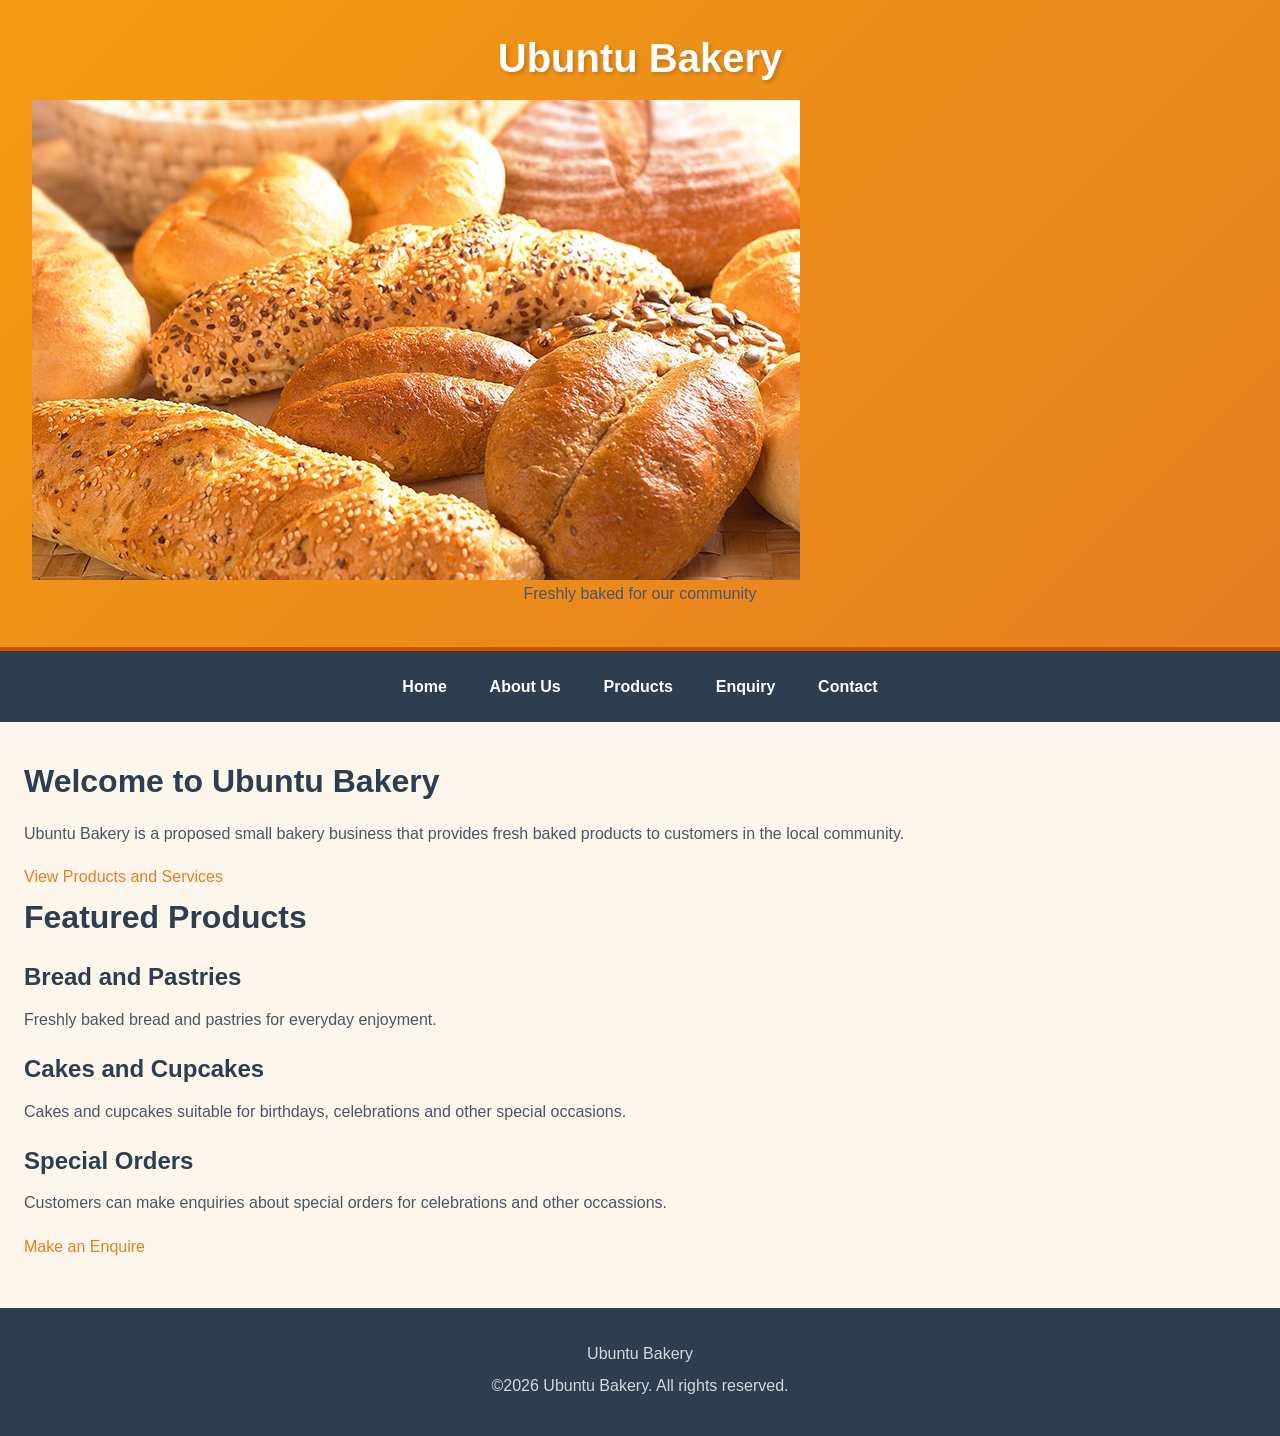
<file: index.html>
<!DOCTYPE html>
<!-- ============================================ -->
<!-- UBUNTU BAKERY - HOME PAGE                    -->
<!-- Author: Lebohang Katsana                     -->
<!-- Date: 14 September 2026                      -->
<!-- Description: This is the home page of the    -->
<!-- Ubuntu Bakery website. It introduces the     -->
<!-- bakery and showcases featured products.      -->
<!-- ============================================ -->
<html lang="en">
    <head>
        <meta name="description" content="Ubuntu Bakery - Fresh baked goods for the local community">
        <!-- Character encoding for special characters -->
        <meta charset="UTF-8">
        <!-- Makes website responsive on mobile devices -->
        <Meta name="viewport" content="width=device-width, initial-scale=1.0">
             <!-- Page title shown in browser tab -->
            <title>Ubuntu Bakery- Home</title> 
             <!-- Link to external CSS stylesheet -->

             <link rel="stylesheet" href="css/style.css">      
    </head>
    <body>
<!-- ===== START OF HEADER ===== -->
    <!-- Website header with bakery name -->
    
        <header>
            <h1>Ubuntu Bakery</h1>
            <img src="images/bread.png" alt="fresh bread from Ubuntu Bakery">
            <p>Freshly baked for our community</p>
        </header>
        <nav>
            <!-- ===== END OF HEADER ===== -->

    <!-- ===== START OF NAVIGATION ===== -->
    <!-- Main navigation menu - links to all pages -->
            <a href="index.html">Home</a>
            <a href="about.html">About Us</a>
            <a href="products.html">Products</a>
            <a href="enquiry.html">Enquiry</a>
            <a href="contact.html">Contact</a>
        </nav>
        <!-- ===== END OF NAVIGATION ===== -->

    <!-- ===== START OF MAIN CONTENT ===== -->
        <main>
             <!-- Hero Section - Welcome banner -->
        <!-- This is the first thing visitors see -->

            <section>
            <h2>Welcome to Ubuntu Bakery</h2>
            <p>
                Ubuntu Bakery is a proposed small bakery business that provides fresh baked products to customers in the local community.
            </p>
            <a href="products.html">View Products and Services</a>
            </section>
            <!-- Featured Products Section -->
        <!-- Shows what products the bakery offers -->
            <section>
            <h2>Featured Products</h2>
            <h3>Bread and Pastries</h3>
            <p>
                Freshly baked bread and pastries for everyday enjoyment.
            </p>
            <h3>Cakes and Cupcakes</h3>
            <p>
                Cakes and cupcakes suitable for birthdays, celebrations and other special occasions.
                </p>
                <h3>Special Orders</h3>
                <p>Customers can make enquiries about special orders for celebrations and other occassions.
                </p>
                <a href="enquiry.html">Make an Enquire</a>
            </section>
            </main>
            <!-- ===== END OF MAIN CONTENT ===== -->

    <!-- ===== START OF FOOTER ===== -->
    <!-- Footer with copyright information -->
            <footer>
                <p>Ubuntu Bakery</p>
                <p>&copy;2026 Ubuntu Bakery. All rights reserved.</p>
            </footer>
    </body>
</html>
</file>
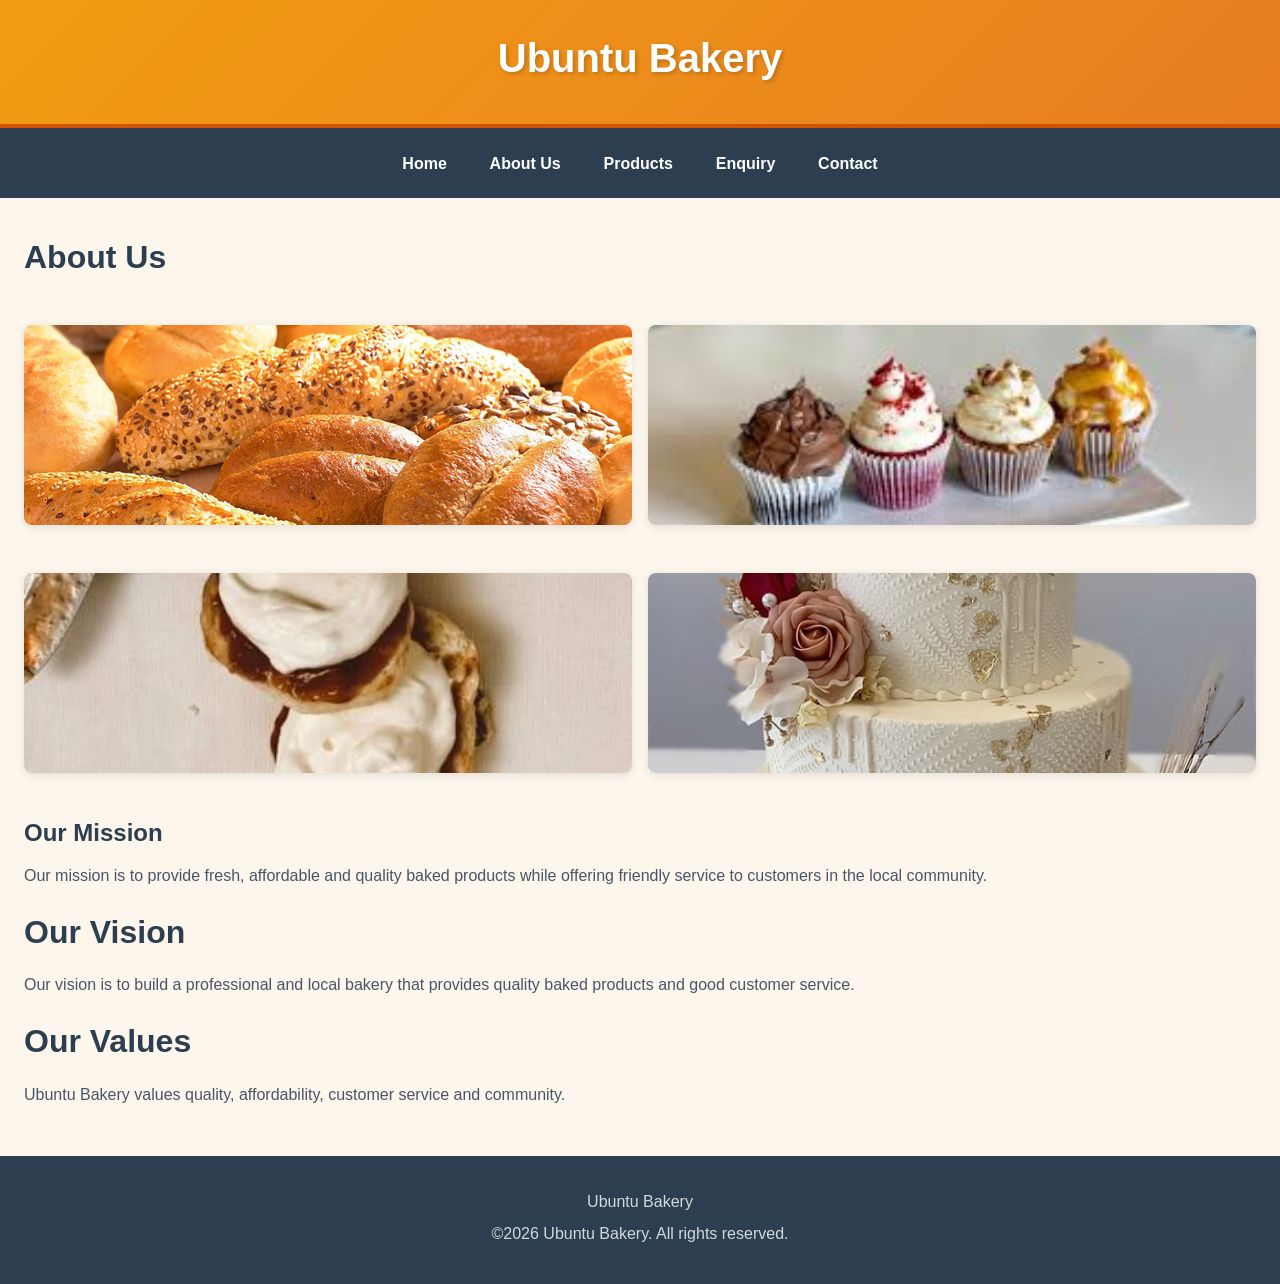
<file: about.html>
<!DOCTYPE html>
<!-- ============================================ -->
<!-- UBUNTU BAKERY - ABOUT US PAGE               -->
<!-- Author: Lebohang Katsana                     -->
<!-- Date: 14 September 2026                      -->
<!-- Description: This page gives background      -->
<!-- information about Ubuntu Bakery, including   -->
<!-- its mission, vision and values.              -->
<!-- ============================================ -->
<html lang="en">
    <head>
        <meta charset="UTF-8">
        <Meta name="viewport" content="width=device-width, initial-scale=1.0">
            <title>Ubuntu Bakery- About Us</title>
             <link rel="stylesheet" href="css/style.css">
    </head>
    <body>
<!-- ===== START OF HEADER ===== -->

        <header>
            <h1>Ubuntu Bakery</h1>
        </header>
        <!-- ===== END OF HEADER ===== -->

    <!-- ===== START OF NAVIGATION ===== -->

        <nav>
            <a href="index.html">Home</a>
            <a href="about.html">About Us</a>
            <a href="products.html">Products</a>
            <a href="enquiry.html">Enquiry</a>
            <a href="contact.html">Contact</a>
        </nav>
 <!-- ===== END OF NAVIGATION ===== -->

    <!-- ===== START OF MAIN CONTENT ===== -->

        <main>
   <!-- About Page Section -->

            <section>
            <h2>About Us</h2>
<!-- About content with images -->

            <div class="about-images">
            <img src="images/bread.png" 
            alt="Fresh bread from Ubuntu Bakery">
            <img src="images/cupcakes.jpg" 
            alt="Cupcakes from Ubuntu Bakery">
            <img src="images/pastries.jpg" 
            alt="Pastries from Ubuntu Bakery">
            <img src="images/special-cake.jpg" 
            alt="Celenration cake Ubuntu Bakery">
            </div>
<!-- About text content --
            <p>
                Ubuntu Bakery is a proposed small bakery business that provides fresh baked products to customers in the local community.
            </p>
            <p> 
                The Bakery offers products such as bread, pastries, cupcakes and celebration cakes.
                These products are suitable for everyday customers as well as birthdays, celebrations and 
                other special occasions.
                </p>
            </section>
            <section>

                <!-- Mission Section -->
                <h3>Our Mission</h3>
                <p>
                    Our mission is to provide fresh, affordable and quality baked products
                    while offering friendly service to customers in the local community.
                    </p>
            </section>
            <section>
                <!-- Vision Section -->
                <h2>Our Vision</h2>
                <p>
                    Our vision is to build a professional and local bakery that provides quality baked products and good customer service.
                </p>
            </section>
            <section>
                 <!-- Values Section -->
                <h2>Our Values</h2>
                <p>Ubuntu Bakery values quality, affordability, customer service and community.
                </p>
            </section>
            </main>
            <!-- ===== END OF MAIN CONTENT ===== -->

    <!-- ===== START OF FOOTER ===== -->
            <footer>
                <p>Ubuntu Bakery</p>
                <p>&copy;2026 Ubuntu Bakery. All rights reserved.</p>
            </footer>
             <!-- ===== END OF FOOTER ===== -->
    </body>
</html>
</file>
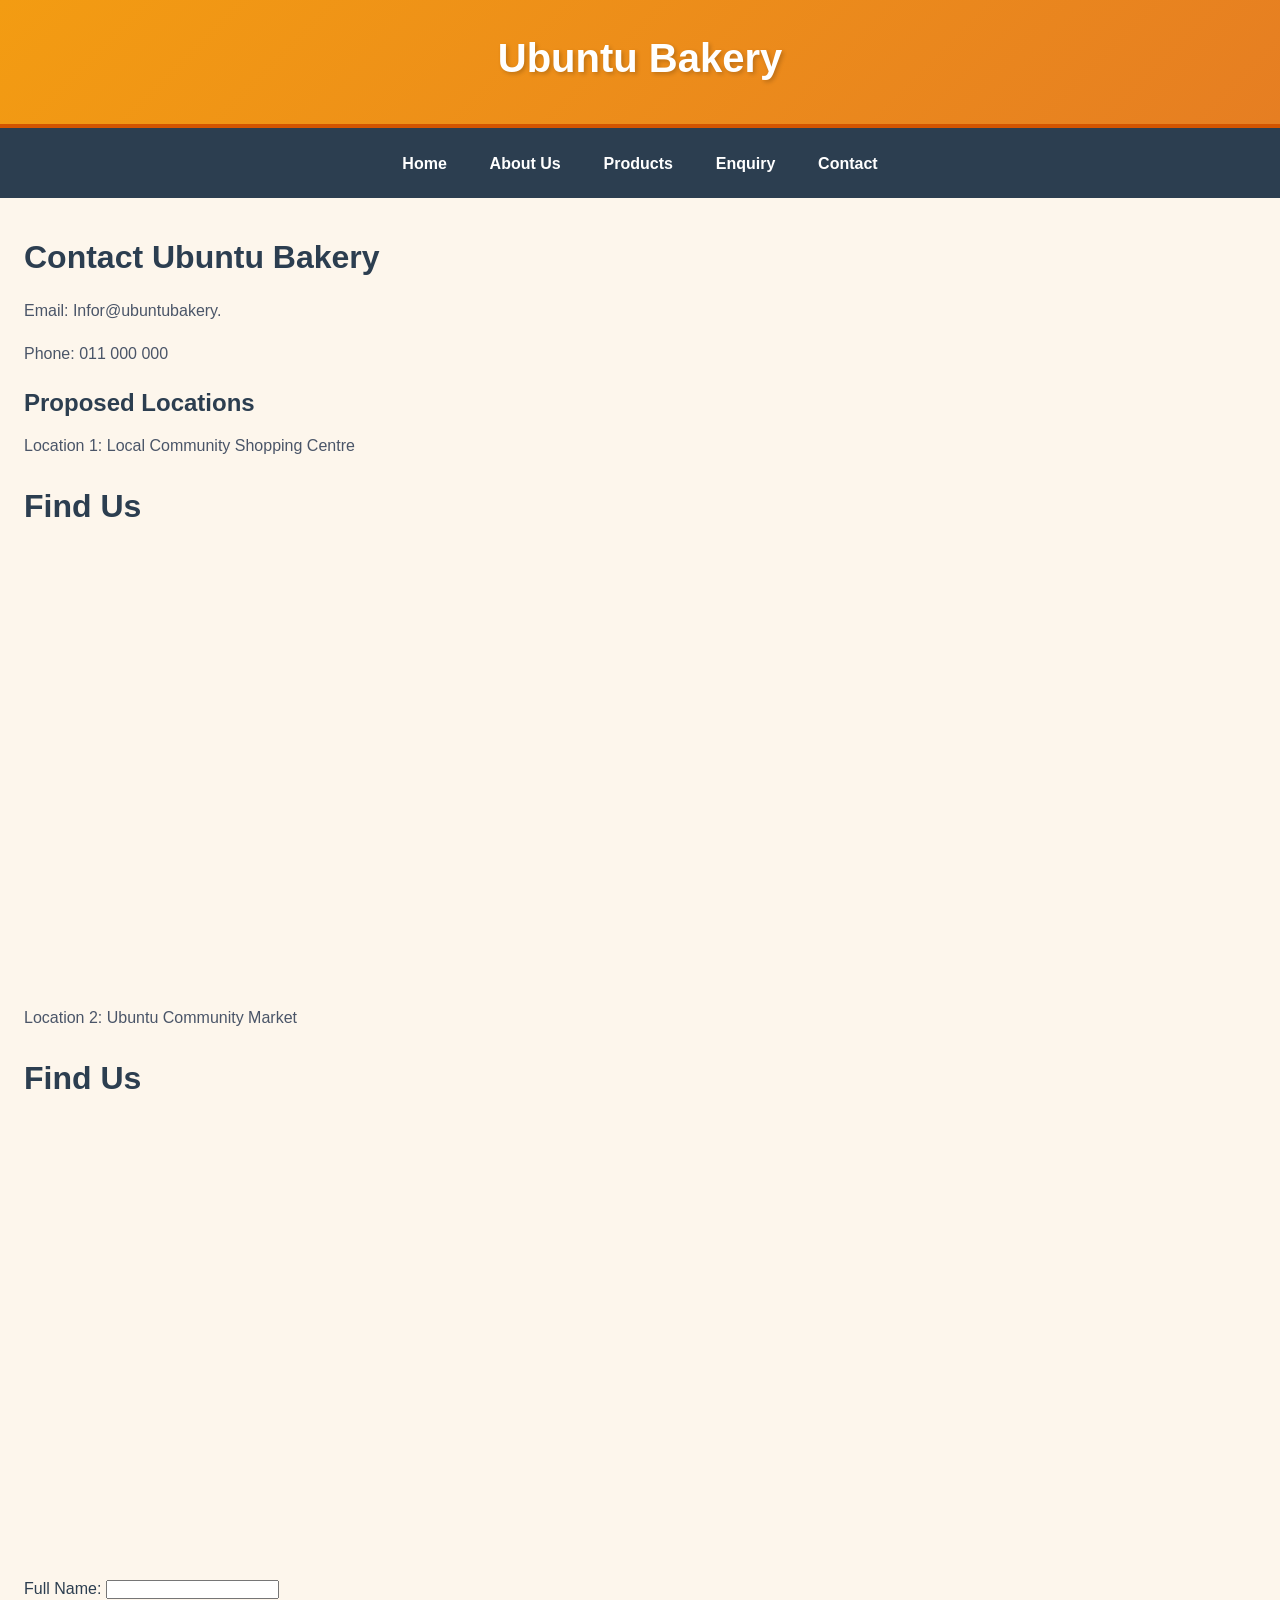
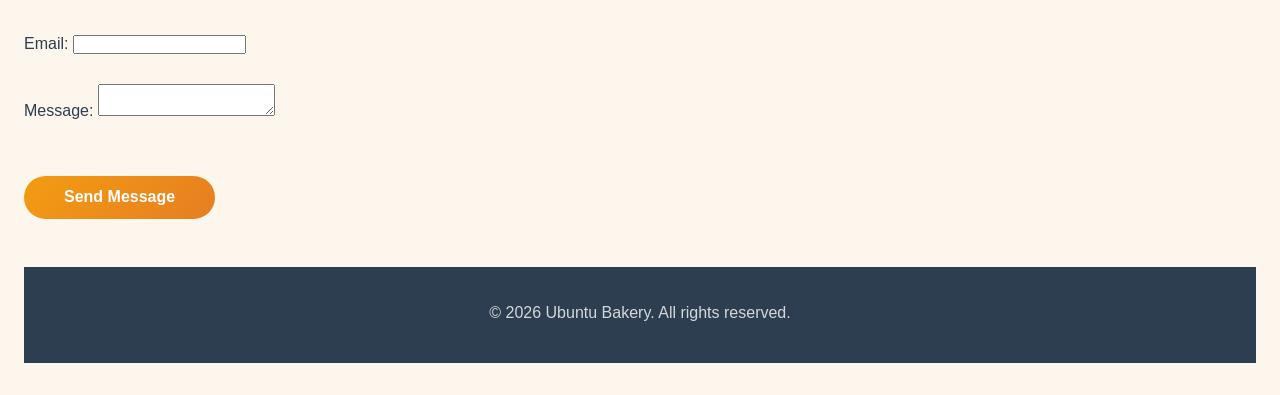
<file: contact.html>
<!DOCTYPE html>
<!-- ============================================ -->
<!-- UBUNTU BAKERY - CONTACT PAGE                -->
<!-- Author: Lebohang Katsana                     -->
<!-- Date: 14 September 2026                      -->
<!-- Description: This page provides contact      -->
<!-- information and a form for customers to get  -->
<!-- in touch with Ubuntu Bakery.                 -->
<!-- ============================================ -->
<html lang="en">
    <head>
        <meta charset="UTF-8">
        <Meta name="viewport" content="width=device-width, initial-scale=1.0">
            <title>Ubuntu Bakery- Contact</title>
             <link rel="stylesheet" href="css/style.css">
    </head>
    <body>
          <!-- ===== START OF HEADER ===== -->

        <header>
           
            <h1>Ubuntu Bakery</h1>
        </header>
 <!-- ===== END OF HEADER ===== -->

    <!-- ===== START OF NAVIGATION ===== -->
        <nav>
            <a href="index.html">Home</a>
            <a href="about.html">About Us</a>
            <a href="products.html">Products</a>
            <a href="enquiry.html">Enquiry</a>
            <a href="contact.html">Contact</a>
        </nav>
<!-- ===== END OF NAVIGATION ===== -->

    <!-- ===== START OF MAIN CONTENT ===== -->

        <main>

            <!-- Contact Page Section -->
            <h2>Contact Ubuntu Bakery</h2>

             <!-- Contact Information -->
            <p>Email: Infor@ubuntubakery.</p>
            <p>Phone: 011 000 000</p>

            <!-- Proposed Locations -->
            <h3>Proposed Locations</h3>
            <p>Location 1: Local Community Shopping Centre</p>
             <!--Google Maps Embed-->
            <div style="margin-top: 20px;">
                <h2>Find Us</h2>
                <iframe
                src="https://www.google.com/maps/embed?pb=!1m18!1m12!1m3!1d3578.2957124977424!2d27.94065187608339!3d-26.252064365926152!2m3!1f0!2f0!3f0!3m2!1i1024!2i768!4f13.1!3m3!1m2!1s0x1e9509020a1271c7%3A0x51b525ab4b23f58d!2sBakey%20Bake!5e0!3m2!1sen!2sza!4v1786717480071!5m2!1sen!2sza" width="600" height="450" style="border:0;" allowfullscreen="" loading="lazy" referrerpolicy="strict-origin-when-cross-origin"></iframe>
            </iframe>
                <p>Location 2: Ubuntu Community Market</p>
            <!--Google Maps Embed-->
            <div style="margin-top: 20px;">
                <h2>Find Us</h2>
                <iframe
                src="https://www.google.com/maps/embed?pb=!1m18!1m12!1m3!1d3577.797452465511!2d27.87482287608402!3d-26.268236366586297!2m3!1f0!2f0!3f0!3m2!1i1024!2i768!4f13.1!3m3!1m2!1s0x1e95a78719f75c43%3A0xefcd2e1dc49106c2!2sUbuntu%20bakes%20and%20ventures!5e0!3m2!1sen!2sza!4v1786716854947!5m2!1sen!2sza" width="600" height="450" style="border:0;" allowfullscreen="" loading="lazy" referrerpolicy="strict-origin-when-cross-origin"></iframe>
                </iframe>
            </div class="contact-content">

            <!-- Contact Form -->
            <form>

                <!-- Name field -->
                <label for="-contact-name">Full Name:</label>
                <input type="text" id="contact-ame" name="contact-name">
                <br><br>

                 
            <!-- Email field -->
                <label for="contact-email">Email:</label>
                <input type="email" id="email" name="email">
                <br><br>

                
            <!-- Message field -->
                <label for="message">Message:</label>
                <textarea id="message" name="message"></textarea>
                <br><br>

                 <!-- Submit button -->
                <button type="submit"
                class="btn">Send Message</button>
            </form>
            </div>

             <!-- ===== END OF MAIN CONTENT ===== -->

    <!-- ===== START OF FOOTER ===== -->
                <footer>
                    <p>&copy; 2026 Ubuntu Bakery. All rights reserved.</p>
                    </footer>
                     <!-- ===== END OF FOOTER ===== -->
                </body>
</html>
</file>
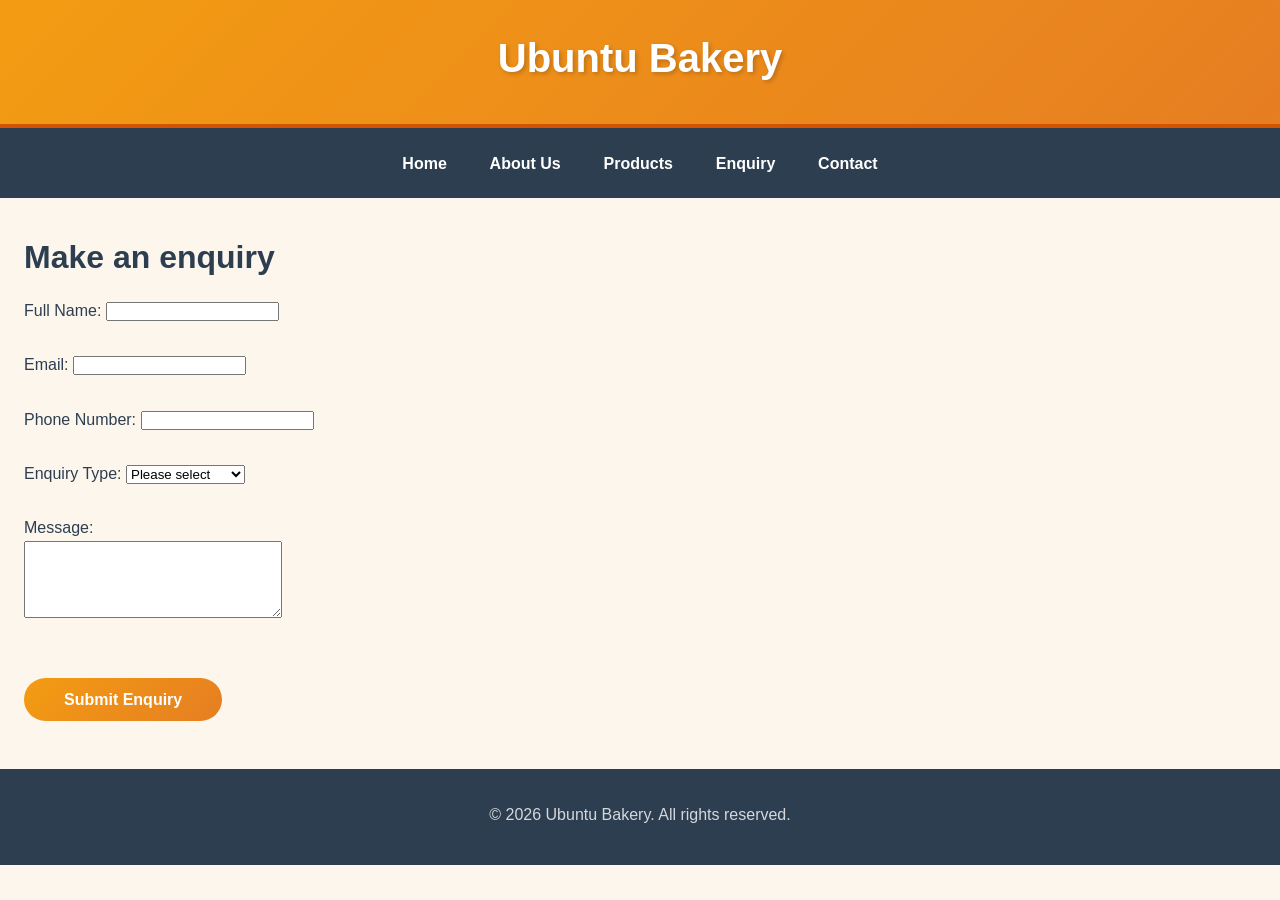
<file: enquiry.html>
<!DOCTYPE html>
<!-- ============================================ -->
<!-- UBUNTU BAKERY - ENQUIRY PAGE                -->
<!-- Author: Lebohang Katsana                     -->
<!-- Date: 14 September 2026                      -->
<!-- Description: This page allows customers to   -->
<!-- submit questions or requests to Ubuntu       -->
<!-- Bakery via a form.                           -->
<!-- ============================================ -->
<html lang="en">
    <head>
        <meta charset="UTF-8">
        <Meta name="viewport" content="width=device-width, initial-scale=1.0">
            <title>Ubuntu Bakery- Enquiry</title>
             <link rel="stylesheet" href="css/style.css">
    </head>
    <body>
<!-- ===== START OF HEADER ===== -->

        <header>
            <h1>Ubuntu Bakery</h1>
        </header>
<!-- ===== END OF HEADER ===== -->

    <!-- ===== START OF NAVIGATION ===== -->

        <nav>
            <a href="index.html">Home</a>
            <a href="about.html">About Us</a>
            <a href="products.html">Products</a>
            <a href="enquiry.html">Enquiry</a>
            <a href="contact.html">Contact</a>
           
        </nav>
<!-- ===== END OF NAVIGATION ===== -->

    <!-- ===== START OF MAIN CONTENT ===== -->

        <main>

            <!-- Enquiry Page Section -->
            <h2>Make an enquiry</h2>

            <!-- Enquiry Form -->
            <form>

                 <!-- Name field -->
                <label for="name">Full Name:</label>
                <input type="text" id="name" name="name">
                <br><br>
                
                 <!-- Email field -->
                <label for="email">Email:</label>
                <input type="email" id="email" name="email">
                <br><br>

                 <!-- Phone field -->
                <label for="phone">Phone Number:</label>
                <input type="tel" id="phone" name="phone">
                <br><br>

                <!-- Enquiry Type dropdown -->
                <label for="enquiry-type">Enquiry Type:</label>
                <select id="enquiry-type" name="enquiry-type">
                    <option value="">Please select</option>
                    <option value="products">Products</option>
                    <option value="Special Order">Special Order</option>
                    <option value="general">General Enquiry</option>
                </select>
                <br><br>

                <!-- Message field -->
                <label for="message">Message:</label>
                <br>
                <textarea id="message" name="message" rows="5" cols="30"></textarea>
                <br><br>

                 <!-- Submit button -->
                <button type="submit"
                class="btn">Submit Enquiry</button>
            </form>
        </main>

        <!-- ===== END OF MAIN CONTENT ===== -->

    <!-- ===== START OF FOOTER ===== -->
                <footer>
                    <p>&copy; 2026 Ubuntu Bakery. All rights reserved.</p>
                </footer>
                 <!-- ===== END OF FOOTER ===== -->
                  
            </body>
            </html>
</file>
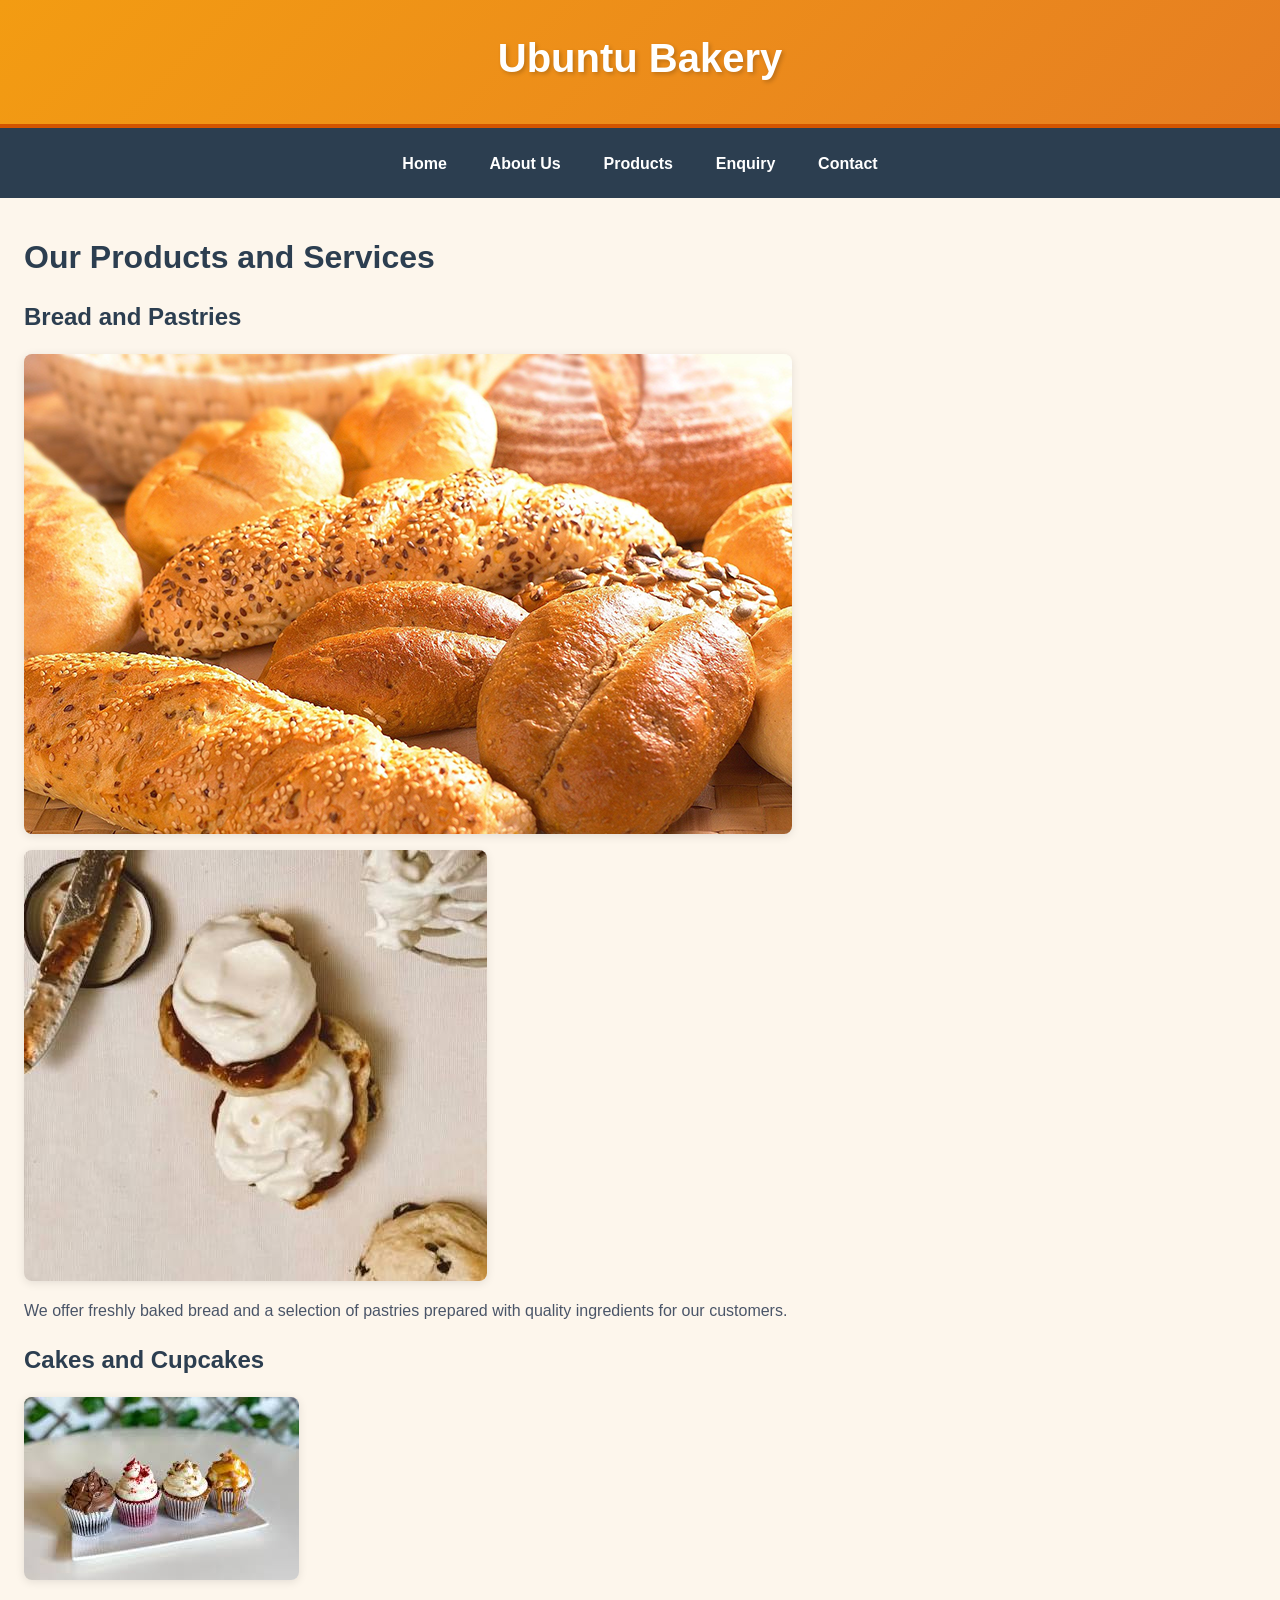
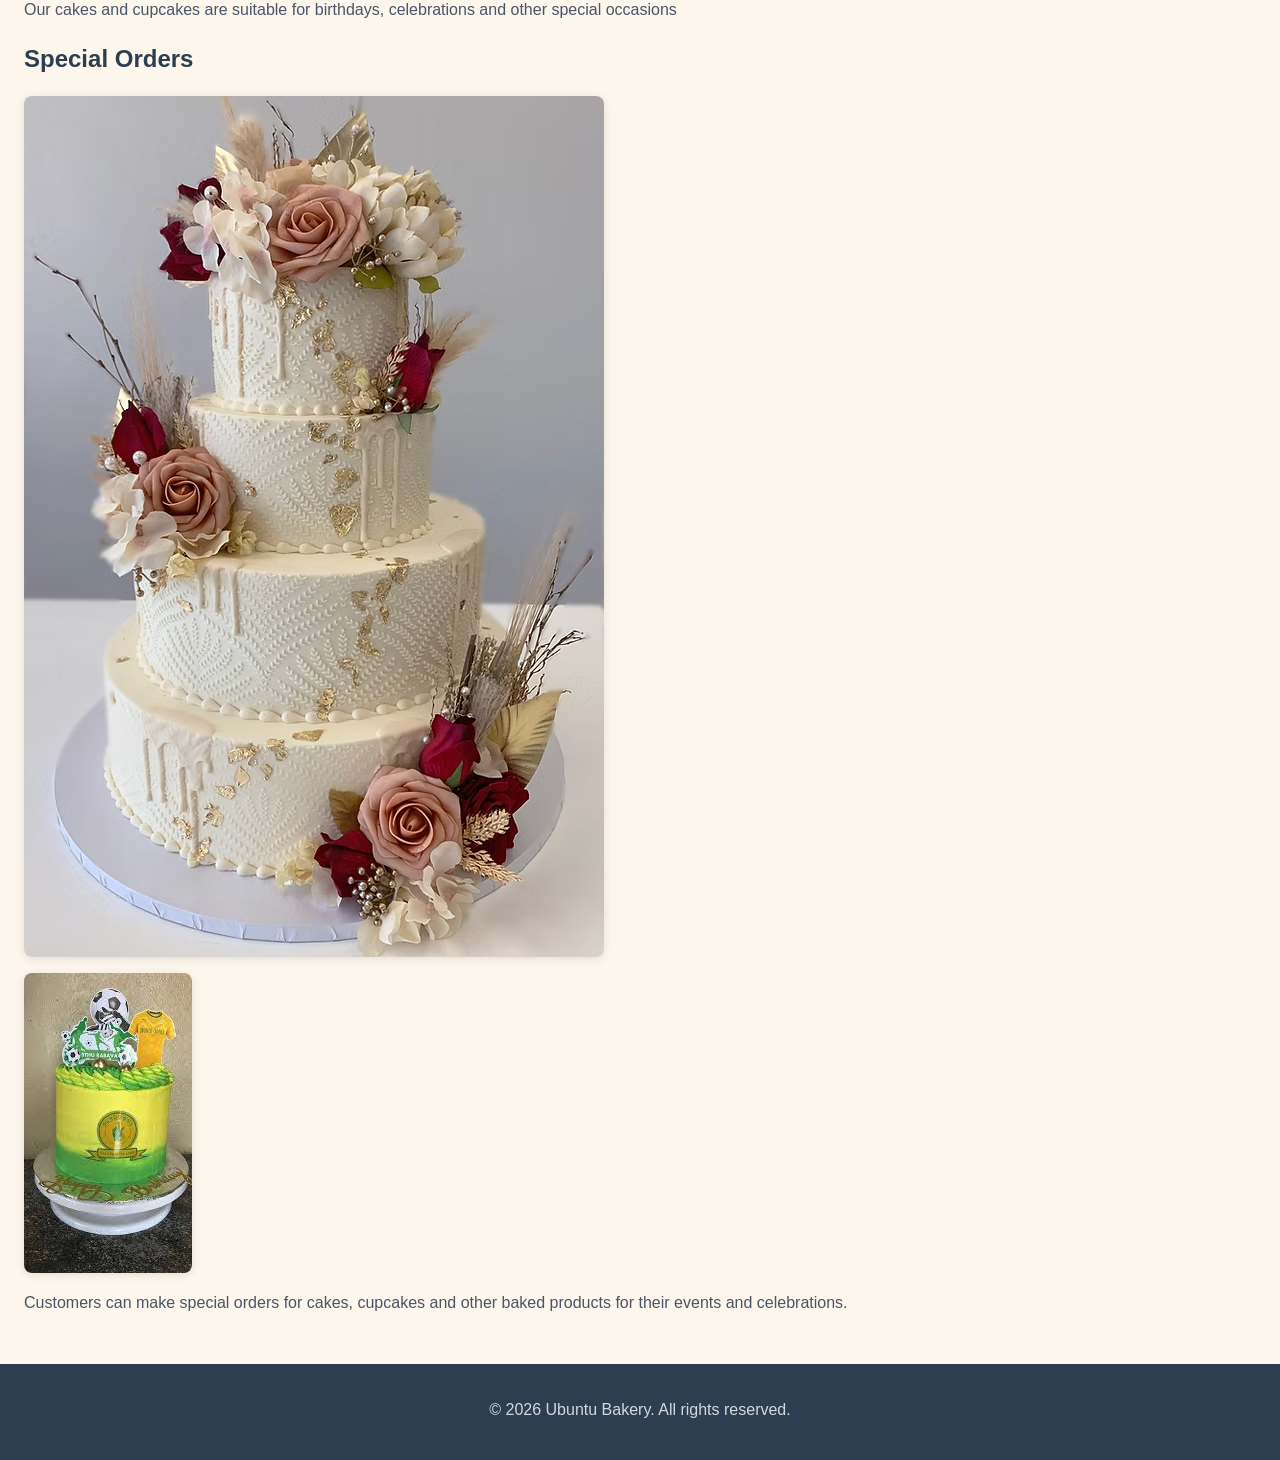
<file: products.html>
<!DOCTYPE html>
<!-- ============================================ -->
<!-- UBUNTU BAKERY - PRODUCTS PAGE               -->
<!-- Author: Lebohang Katsana                     -->
<!-- Date: 14 September 2026                      -->
<!-- Description: This page provides information  -->
<!-- about bread, pastries, cakes, cupcakes and   -->
<!-- special orders offered by Ubuntu Bakery.     -->
<!-- ============================================ -->
<html lang="en">
    <head>
        <meta charset="UTF-8">
        <Meta name="viewport" content="width=device-width, initial-scale=1.0">
            <title>Ubuntu Bakery-Products</title>
             <link rel="stylesheet" href="css/style.css">
    </head> 
    <body>
   <!-- ===== START OF HEADER ===== -->

        <header>
            <h1>Ubuntu Bakery</h1>
        </header>
 <!-- ===== END OF HEADER ===== -->

    <!-- ===== START OF NAVIGATION ===== -->

        <nav>
            <a href="index.html">Home</a>
            <a href="about.html">About Us</a>
            <a href="products.html">Products</a>
            <a href="enquiry.html">Enquiry</a>
            <a href="contact.html">Contact</a>
        </nav>
<!-- ===== END OF NAVIGATION ===== -->

    <!-- ===== START OF MAIN CONTENT ===== -->

        <main>
              <!-- Products Page Section -->
            <h2>Our Products and Services</h2>
                <!-- Bread and Pastries -->
            <section>
            <h3>Bread and Pastries</h3>
            <img src="images/bread.png " alt="Fresh bread from Ubuntu Bakery">
            <img src="images/pastries.jpg" alt="Fresh pastries from Ubuntu Bakery">
            <p>
                We offer freshly baked bread and a selection of pastries prepared with quality ingredients for our customers.
            </p>
            </section>
              <!-- Cakes and Cupcakes -->
            <section>
            <h3>Cakes and Cupcakes</h3>
            <img src="images/cupcakes.jpg" alt="Cupcakes from Ubuntu Bakery">
            <p>
                Our cakes and cupcakes are suitable for birthdays, celebrations and other special occasions
            </p>
            </section>
             <!-- Special Orders -->
            <section>
            <h3>Special Orders</h3>
            <img src="images/special-cake.jpg" alt="Special order from Ubuntu Bakery">
            <img src="images/special cake2.jpg" alt="Special order from Ubuntu Bakery">
            <p>
                Customers can make special orders for cakes, cupcakes and other baked products for their events and celebrations.
            </p>
        </main>
         <!-- ===== END OF MAIN CONTENT ===== -->

    <!-- ===== START OF FOOTER ===== -->

        <footer>
            <p>&copy; 2026 Ubuntu Bakery. All rights reserved.</p>
        </footer>
<!-- ===== END OF FOOTER ===== -->

    </body>
</html>
</file>
<file: css/style.css>
/* ============================================
   UBUNTU BAKERY - MAIN STYLESHEET
   Author: Lebohang Katsana
   Date: 18 September 2026
   ============================================ */
* {
    margin: 0;
    padding: 0;
    box-sizing: border-box;
}


html {
    font-size: 16px; /* Base font size (1rem = 16px) */
}

body {
    font-family: 'Segoe UI', Tahoma, Geneva, Verdana, sans-serif;
    font-size: 1rem;
    line-height: 1.7;
    color: #2c3e50;
    background-color: #fdf6ec;
}

main {
    max-width: 1200px;
    margin: 2rem auto;
    padding: 0 1.5rem;
}


h1 {
    font-size: 2.5rem;
    font-weight: 700;
    color: #2c3e50;
    margin-bottom: 0.5rem;
}

h2 {
    font-size: 2rem;
    font-weight: 600;
    color: #2c3e50;
    margin-bottom: 0.75rem;
}

h3 {
    font-size: 1.5rem;
    font-weight: 600;
    color: #2c3e50;
    margin-bottom: 0.5rem;
}

p {
    font-size: 1rem;
    line-height: 1.7;
    margin-bottom: 1rem;
    color: #4a5568;
}

a {
    color: #e67e22;
    text-decoration: none;
}

a:hover {
    color: #d35400;
    text-decoration: underline;
}

ul {
    padding-left: 1.5rem;
    margin-bottom: 1rem;
}

li {
    margin-bottom: 0.5rem;
}

img {
    max-width: 100%;
    height: auto;
    display: block;
}


header {
    background: linear-gradient(135deg, #f39c12, #e67e22);
    padding: 1.5rem 2rem;
    text-align: center;
    border-bottom: 4px solid #d35400;
}

header h1 {
    color: #ffffff;
    font-size: 2.5rem;
    text-shadow: 2px 2px 4px rgba(0, 0, 0, 0.2);
}


nav {
    background: #2c3e50;
    padding: 0.75rem 0;
    text-align: center;
}

nav a {
    color: #ffffff;
    text-decoration: none;
    font-weight: 600;
    padding: 0.6rem 1.2rem;
    border-radius: 4px;
    transition: all 0.3s ease;
    display: inline-block;
}

nav a:hover {
    background-color: #e67e22;
    text-decoration: none;
    transform: translateY(-2px);
}


main img {
    border-radius: 8px;
    margin: 1rem 0;
    box-shadow: 0 2px 10px rgba(0, 0, 0, 0.1);
}


.about-images {
    display: grid;
    grid-template-columns: repeat(2, 1fr);
    gap: 1rem;
    margin: 1.5rem 0;
}

.about-images img {
    width: 100%;
    height: 200px;
    object-fit: cover;
    border-radius: 8px;
}


.hero {
    background: linear-gradient(135deg, #f39c12, #e67e22);
    color: #ffffff;
    text-align: center;
    padding: 4rem 2rem;
    border-radius: 12px;
    margin-bottom: 2.5rem;
    box-shadow: 0 4px 20px rgba(243, 156, 18, 0.3);
}

.hero h1 {
    color: #ffffff;
    font-size: 3rem;
}

.hero p {
    color: rgba(255, 255, 255, 0.9);
    font-size: 1.2rem;
}


.button {
    display: inline-block;
    background: #ffffff;
    color: #e67e22;
    padding: 0.8rem 2.5rem;
    text-decoration: none;
    border-radius: 50px;
    font-weight: 700;
    transition: all 0.3s ease;
}

.button:hover {
    background: #fdf6ec;
    transform: translateY(-3px);
    box-shadow: 0 4px 20px rgba(0, 0, 0, 0.2);
    text-decoration: none;
}

.btn {
    background: linear-gradient(135deg, #f39c12, #e67e22);
    color: #ffffff;
    padding: 0.8rem 2.5rem;
    border: none;
    border-radius: 50px;
    font-size: 1rem;
    font-weight: 600;
    cursor: pointer;
    margin-top: 1.5rem;
    transition: all 0.3s ease;
}

.btn:hover {
    transform: translateY(-3px);
    box-shadow: 0 4px 20px rgba(230, 126, 34, 0.4);
}


.about-preview,
.products-preview {
    background: #ffffff;
    padding: 2rem;
    margin-bottom: 1.5rem;
    border-radius: 12px;
    box-shadow: 0 2px 15px rgba(0, 0, 0, 0.08);
    border-left: 4px solid #e67e22;
    transition: all 0.3s ease;
}

.about-preview:hover,
.products-preview:hover {
    transform: translateX(5px);
    box-shadow: 0 4px 25px rgba(0, 0, 0, 0.12);
}


.products-intro {
    text-align: center;
    margin-bottom: 2rem;
    font-size: 1.1rem;
}

.products-grid {
    display: grid;
    grid-template-columns: repeat(2, 1fr);
    gap: 2rem;
}

.product-item {
    background: #ffffff;
    padding: 1.5rem;
    border-radius: 12px;
    text-align: center;
    box-shadow: 0 2px 15px rgba(0, 0, 0, 0.08);
    border-bottom: 4px solid transparent;
    transition: all 0.3s ease;
}

.product-item:hover {
    transform: translateY(-8px);
    box-shadow: 0 8px 30px rgba(0, 0, 0, 0.15);
    border-bottom-color: #e67e22;
}

.product-item img {
    width: 100%;
    height: 200px;
    object-fit: cover;
    border-radius: 8px;
    margin-bottom: 1rem;
}


.contact-content {
    display: flex;
    gap: 3rem;
    background: #ffffff;
    padding: 2.5rem;
    border-radius: 12px;
    box-shadow: 0 2px 15px rgba(0, 0, 0, 0.08);
    margin-top: 1.5rem;
}

.contact-form {
    flex: 2;
}

.contact-form label {
    display: block;
    font-weight: 600;
    margin-top: 1rem;
    color: #2c3e50;
}

.contact-form input,
.contact-form textarea,
.contact-form select {
    width: 100%;
    padding: 0.8rem;
    margin-top: 0.3rem;
    border: 2px solid #e2e8f0;
    border-radius: 8px;
    font-size: 1rem;
    font-family: inherit;
    background: #fafafa;
}

.contact-form input:focus,
.contact-form textarea:focus,
.contact-form select:focus {
    outline: none;
    border-color: #e67e22;
    box-shadow: 0 0 0 3px rgba(230, 126, 34, 0.1);
}

.contact-info {
    flex: 1;
    background: #fdf6ec;
    padding: 1.5rem;
    border-radius: 12px;
}

.contact-info p {
    padding: 0.5rem 0;
    border-bottom: 1px solid #f0e4d6;
}

.contact-info p:last-child {
    border-bottom: none;
}


footer {
    background: #2c3e50;
    color: #ffffff;
    text-align: center;
    padding: 2rem;
    margin-top: 3rem;
}

footer p {
    color: rgba(255, 255, 255, 0.8);
    margin-bottom: 0.3rem;
}


@media screen and (max-width: 768px) {

    nav a {
        display: block;
        width: 90%;
        margin: 0.2rem auto;
        text-align: center;
    }

    header h1 {
        font-size: 2rem;
    }

    h1 {
        font-size: 2rem;
    }

    h2 {
        font-size: 1.6rem;
    }

    h3 {
        font-size: 1.2rem;
    }

    .contact-content {
        flex-direction: column;
        padding: 1.5rem;
        gap: 2rem;
    }

    .contact-info {
        order: -1;
    }

    .products-grid {
        grid-template-columns: 1fr;
        gap: 1.5rem;
    }

    .about-images {
        grid-template-columns: repeat(2, 1fr);
    }
}


@media screen and (max-width: 480px) {

    header h1 {
        font-size: 1.8rem;
    }

    h1 {
        font-size: 1.6rem;
    }

    h2 {
        font-size: 1.3rem;
    }

    h3 {
        font-size: 1.1rem;
    }

    main {
        padding: 0 1rem;
        margin: 1rem auto;
    }

    .contact-form input,
    .contact-form textarea,
    .contact-form select {
        padding: 0.6rem;
        font-size: 0.95rem;
    }

    .contact-form button {
        width: 100%;
        padding: 0.7rem;
    }

    .about-images {
        grid-template-columns: 1fr;
    }

    .about-images img {
        height: 150px;
    }

    .product-item img {
        height: 150px;
    }

    .about-preview,
    .products-preview {
        padding: 1.5rem;
    }
}


@media screen and (min-width: 1200px) {

    main {
        max-width: 1400px;
    }

    .hero {
        padding: 5rem 3rem;
    }

    .hero h1 {
        font-size: 3.5rem;
    }

    .product-item img {
        height: 250px;
    }
}
</file>
